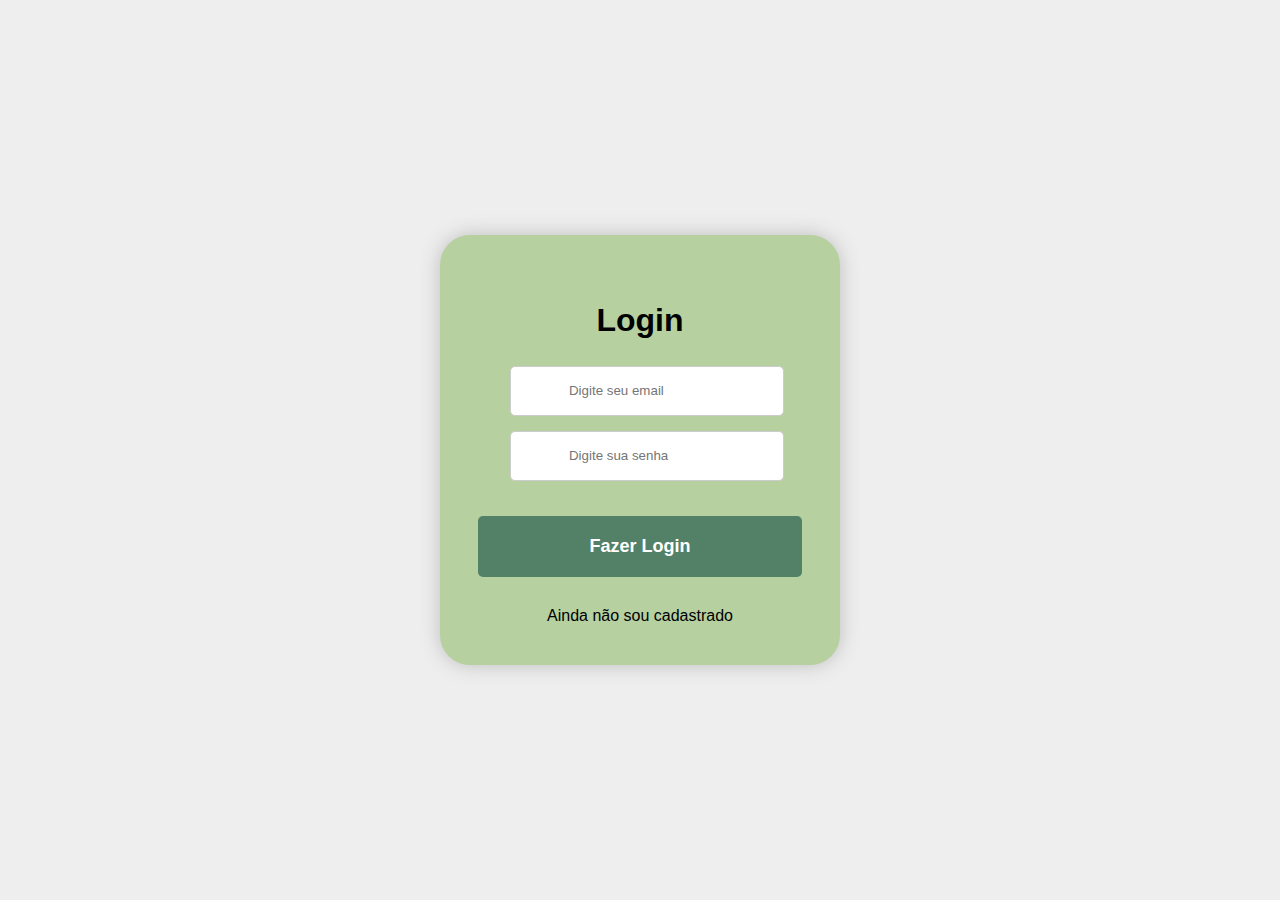
<file: index.html>
<!DOCTYPE html>
<html lang="pt-br">
<head>
    <meta charset="UTF-8">
    <meta http-equiv="X-UA-Compatible" content="IE=edge">
    <meta name="viewport" content="width=device-width, initial-scale=1.0">
    <link rel="stylesheet" href="css/style.css">
    <title>Login php</title>
</head>
<body>
    <form>
        <h2>Login</h2>
        <div class="input-group">
            <input type="email" placeholder="Digite seu email">

        </div>

        <div class="input-group">
            <input type="password" placeholder="Digite sua senha">

        </div>

        <button class="btn-blue" type="submit">Fazer Login</button>
        <a href="cadastrar.html">Ainda não sou cadastrado</a>
    </form>
</body>
</html>
</file>
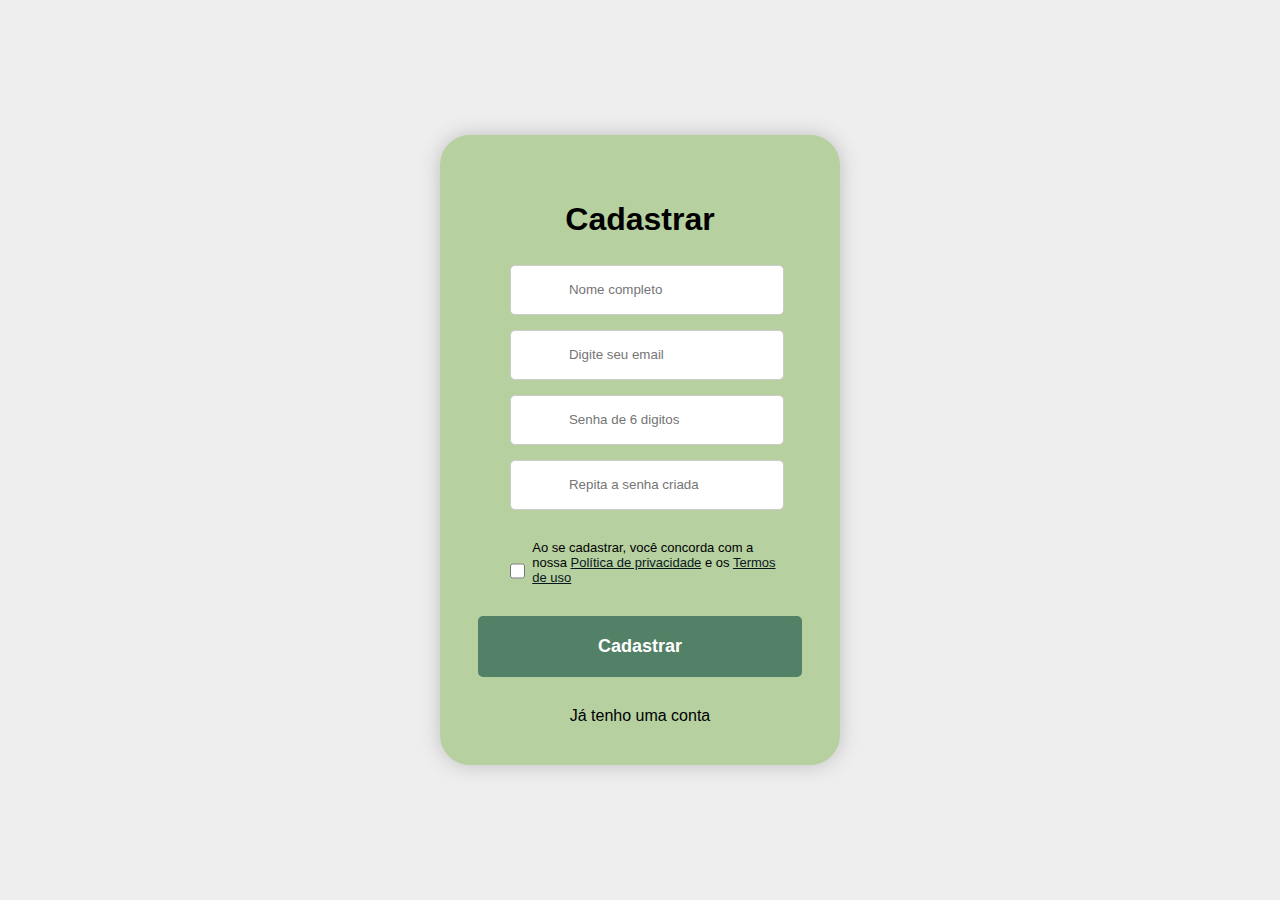
<file: cadastrar.html>
<!DOCTYPE html>
<html lang="pt-br">
<head>
    <meta charset="UTF-8">
    <meta http-equiv="X-UA-Compatible" content="IE=edge">
    <meta name="viewport" content="width=device-width, initial-scale=1.0">
    <link rel="stylesheet" href="css/style.css">
    <title>Cadastrar php</title>
</head>
<body>
    <form>
        <h2>Cadastrar</h2>
        <div class="input-group">
            <input type="text" placeholder="Nome completo">
        </div>

        <div class="input-group">
            <input type="email" placeholder="Digite seu email">

        </div>

        <div class="input-group">
            <input type="password" placeholder="Senha de 6 digitos">
        </div>

        <div class="input-group">
            <input type="password" placeholder="Repita a senha criada">
        </div>

        <div class="input-group">
            <input type="checkbox" id="termos" name="termos" value="ok">
            <label for="termos">Ao se cadastrar, você concorda com a nossa <a class="link" href="#">Política de privacidade</a> e os <a class="link" href="#">Termos de uso</a></label>
        </div>

        <button class="btn-blue" type="submit">Cadastrar</button>
        <a href="index.html">Já tenho uma conta</a>
    </form>
</body>
</html>
</file>
<file: css/style.css>
* {
    box-sizing: border-box;
}
body {
    display: flex;
    flex-flow: row wrap;
    background: #eeeeee;
    width: 100vw;
    height: 100vh;
    justify-content: center;
    align-items: center;
    margin: 0;
    font-family: Arial, Helvetica, sans-serif;
}
form {
    display: flex;
    flex-flow: row wrap;
    justify-content: center;
    align-items: center;
    max-width: 400px;
    padding: 40px 20px 20px;
    background: #b6d0a0;
    border-radius: 30px;
    box-shadow: 0px 0px 20px #bebebe;
}

h2 {
    font-size: 2rem;
    width: 100%;
    text-align: center;
    font-weight: 800;
}

input {
    width: 95%;
    height: 50px;
    border-radius: 5px;
    border: 1px solid #ccc;
    margin-bottom: 15px;
    margin-left: 5%;
    padding-left: 20%;
}

input:focus {
    outline-color: #00c3ff;
}

.input-group {
    width: 80%;
}

a {
    text-decoration: none;
    margin-top: 10px;
    margin-bottom: 20px;
    color: black;
}

a:hover {
    color: #2f505c;
}

.link {
    color: #09181d;
    text-decoration: underline;
}

.btn-blue {
    width: 90%;
    padding: 20px;
    margin: 20px 0px 20px 0px;
    cursor: pointer;
    background: #538167;
    color: white;
    font-size: 18px;
    font-weight: bold;
    border-radius: 5px;
    border: none;
    transition: 0.5s ease;
}

.btn-blue:hover {
    background: violet;
}

input[type ='checkbox'] {
    display: inline-block;
    height: 20px;
    width: 5%;
    vertical-align: middle;
}

label {
    display: inline-block;
    width: 85%;
    font-size: 13px;
    margin-top: 15px;
}
</file>
